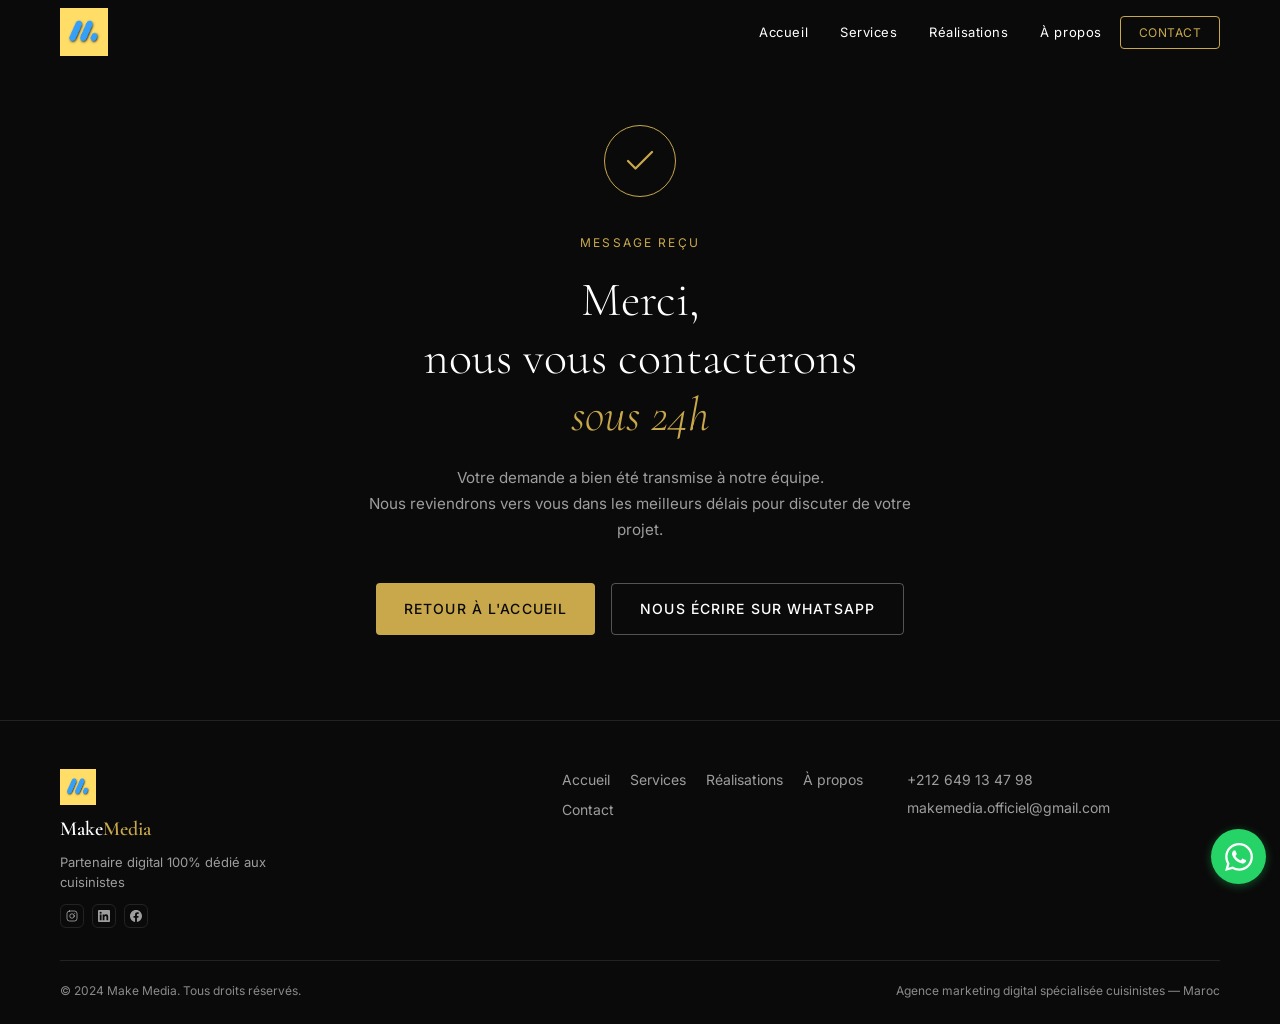
<file: merci.html>
<!DOCTYPE html>
<html lang="fr">
<head>
  <meta charset="UTF-8" />
  <meta name="viewport" content="width=device-width, initial-scale=1.0" />
  <meta name="theme-color" content="#0a0a0a" />

  <!-- SEO -->
  <title>Merci — Make Media Agence Marketing Digital</title>
  <meta name="description" content="Votre message a bien été envoyé. L'équipe Make Media vous contactera sous 24h." />
  <meta name="robots" content="noindex, nofollow" />

  <link rel="stylesheet" href="assets/css/style.css" />
  <link rel="preconnect" href="https://fonts.googleapis.com" />
  <link rel="preconnect" href="https://fonts.gstatic.com" crossorigin />
  <link href="https://fonts.googleapis.com/css2?family=Cormorant+Garamond:wght@300;400;600&family=Inter:wght@300;400;500;600&display=swap" rel="stylesheet" />

  <!-- Google tag (gtag.js) -->
  <script async src="https://www.googletagmanager.com/gtag/js?id=G-BC8J475ZQF"></script>
  <script>
    window.dataLayer = window.dataLayer || [];
    function gtag(){dataLayer.push(arguments);}
    gtag('js', new Date());
    gtag('config', 'G-BC8J475ZQF');
  </script>

  <!-- Meta Pixel Code -->
  <script>
  !function(f,b,e,v,n,t,s)
  {if(f.fbq)return;n=f.fbq=function(){n.callMethod?
  n.callMethod.apply(n,arguments):n.queue.push(arguments)};
  if(!f._fbq)f._fbq=n;n.push=n;n.loaded=!0;n.version='2.0';
  n.queue=[];t=b.createElement(e);t.async=!0;
  t.src=v;s=b.getElementsByTagName(e)[0];
  s.parentNode.insertBefore(t,s)}(window, document,'script',
  'https://connect.facebook.net/en_US/fbevents.js');
  fbq('init', '851456492533191');
  fbq('track', 'Lead');
  </script>
  <noscript><img height="1" width="1" style="display:none"
  src="https://www.facebook.com/tr?id=851456492533191&ev=Lead&noscript=1"
  /></noscript>
  <!-- End Meta Pixel Code -->

  <style>
    .merci {
      min-height: 80vh;
      display: flex;
      align-items: center;
      justify-content: center;
      padding: 120px 24px 80px;
    }
    .merci__inner {
      text-align: center;
      max-width: 560px;
    }
    .merci__icon {
      width: 72px;
      height: 72px;
      border: 1.5px solid var(--gold, #C9A84C);
      border-radius: 50%;
      display: flex;
      align-items: center;
      justify-content: center;
      margin: 0 auto 32px;
      color: var(--gold, #C9A84C);
    }
    .merci__icon svg {
      width: 36px;
      height: 36px;
    }
    .merci__tag {
      display: inline-block;
      font-size: .75rem;
      font-family: 'Inter', sans-serif;
      letter-spacing: .18em;
      text-transform: uppercase;
      color: var(--gold, #C9A84C);
      margin-bottom: 20px;
    }
    .merci__title {
      font-family: 'Cormorant Garamond', serif;
      font-size: clamp(2rem, 5vw, 3rem);
      font-weight: 300;
      line-height: 1.2;
      color: #fff;
      margin-bottom: 20px;
    }
    .merci__title em {
      font-style: italic;
      color: var(--gold, #C9A84C);
    }
    .merci__text {
      font-family: 'Inter', sans-serif;
      font-size: .95rem;
      color: rgba(255,255,255,.6);
      line-height: 1.7;
      margin-bottom: 40px;
    }
    .merci__actions {
      display: flex;
      gap: 16px;
      justify-content: center;
      flex-wrap: wrap;
    }
  </style>
</head>
<body>

  <!-- NAV -->
  <nav class="nav" id="nav">
    <div class="nav__inner">
      <a href="index.html" class="nav__logo" aria-label="Make Media">
        <img src="assets/images/logo.png" alt="Make Media" width="44" height="44" class="nav__logo-img" />
      </a>
      <button class="nav__burger" id="burgerBtn" aria-label="Menu" aria-expanded="false">
        <span></span><span></span><span></span>
      </button>
      <ul class="nav__links" id="navLinks" role="list">
        <li><a href="index.html" class="nav__link">Accueil</a></li>
        <li><a href="index.html#services" class="nav__link">Services</a></li>
        <li><a href="index.html#realisations" class="nav__link">Réalisations</a></li>
        <li><a href="index.html#apropos" class="nav__link">À propos</a></li>
        <li><a href="contact.html" class="nav__link nav__link--cta">Contact</a></li>
      </ul>
    </div>
  </nav>

  <main>

    <section class="merci" aria-label="Message envoyé avec succès">
      <div class="merci__inner">
        <div class="merci__icon" aria-hidden="true">
          <svg viewBox="0 0 24 24" fill="none" stroke="currentColor" stroke-width="1.5" stroke-linecap="round" stroke-linejoin="round">
            <polyline points="20 6 9 17 4 12"/>
          </svg>
        </div>
        <span class="merci__tag">Message reçu</span>
        <h1 class="merci__title">Merci,<br />nous vous contacterons<br /><em>sous 24h</em></h1>
        <p class="merci__text">
          Votre demande a bien été transmise à notre équipe.<br />
          Nous reviendrons vers vous dans les meilleurs délais pour discuter de votre projet.
        </p>
        <div class="merci__actions">
          <a href="index.html" class="btn btn--gold">Retour à l'accueil</a>
          <a href="https://wa.me/212649134798?text=Bonjour%20Make%20Media%2C%20je%20souhaite%20d%C3%A9marrer%20un%20projet%20digital." class="btn btn--ghost" target="_blank" rel="noopener noreferrer">Nous écrire sur WhatsApp</a>
        </div>
      </div>
    </section>

  </main>

  <!-- FOOTER -->
  <footer class="footer" role="contentinfo">
    <div class="container">
      <div class="footer__inner">
        <div class="footer__brand">
          <img src="assets/images/logo.png" alt="Make Media" width="40" height="40" loading="lazy" onerror="this.style.display='none'" />
          <span class="footer__brand-name">Make<span>Media</span></span>
          <p class="footer__tagline">Partenaire digital 100% dédié aux cuisinistes</p>
          <div class="footer__socials">
            <a href="https://www.instagram.com/makemedia.ma" target="_blank" rel="noopener noreferrer" aria-label="Instagram Make Media">
              <svg xmlns="http://www.w3.org/2000/svg" viewBox="0 0 24 24" fill="none" stroke="currentColor" stroke-width="1.75" stroke-linecap="round" stroke-linejoin="round"><rect x="2" y="2" width="20" height="20" rx="5" ry="5"/><circle cx="12" cy="12" r="4.5"/><circle cx="17.5" cy="6.5" r="1" fill="currentColor" stroke="none"/></svg>
            </a>
            <a href="https://www.linkedin.com/company/make-media-agency/" target="_blank" rel="noopener noreferrer" aria-label="LinkedIn Make Media">
              <svg xmlns="http://www.w3.org/2000/svg" viewBox="0 0 24 24" fill="currentColor"><path d="M20.45 20.45h-3.56v-5.57c0-1.33-.03-3.04-1.85-3.04-1.85 0-2.14 1.45-2.14 2.94v5.67H9.34V9h3.41v1.56h.05c.48-.9 1.64-1.85 3.37-1.85 3.6 0 4.27 2.37 4.27 5.45v6.29zM5.34 7.43a2.07 2.07 0 1 1 0-4.14 2.07 2.07 0 0 1 0 4.14zM7.12 20.45H3.55V9h3.57v11.45zM22.22 0H1.77C.79 0 0 .77 0 1.73v20.54C0 23.23.79 24 1.77 24h20.45C23.2 24 24 23.23 24 22.27V1.73C24 .77 23.2 0 22.22 0z"/></svg>
            </a>
            <a href="https://web.facebook.com/Makemediaagence" target="_blank" rel="noopener noreferrer" aria-label="Facebook Make Media">
              <svg xmlns="http://www.w3.org/2000/svg" viewBox="0 0 24 24" fill="currentColor"><path d="M24 12.07C24 5.41 18.63 0 12 0S0 5.41 0 12.07C0 18.1 4.39 23.1 10.13 24v-8.44H7.08v-3.49h3.04V9.41c0-3.02 1.8-4.7 4.54-4.7 1.31 0 2.68.24 2.68.24v2.97h-1.51c-1.95 0-1.95.93-1.95 1.88v2.27h3.32l-.53 3.49h-2.79V24C19.61 23.1 24 18.1 24 12.07z"/></svg>
            </a>
          </div>
        </div>
        <nav class="footer__nav" aria-label="Navigation pied de page">
          <a href="index.html">Accueil</a>
          <a href="index.html#services">Services</a>
          <a href="index.html#realisations">Réalisations</a>
          <a href="index.html#apropos">À propos</a>
          <a href="contact.html">Contact</a>
        </nav>
        <div class="footer__contact">
          <a href="tel:+212649134798">+212 649 13 47 98</a>
          <a href="mailto:makemedia.officiel@gmail.com">makemedia.officiel@gmail.com</a>
        </div>
      </div>
      <div class="footer__bottom">
        <p>&copy; 2024 Make Media. Tous droits réservés.</p>
        <p>Agence marketing digital spécialisée cuisinistes — Maroc</p>
      </div>
    </div>
  </footer>

  <!-- WhatsApp FAB -->
  <a href="https://wa.me/212649134798?text=Bonjour%20Make%20Media%2C%20je%20souhaite%20d%C3%A9marrer%20un%20projet%20digital." class="whatsapp-fab" target="_blank" rel="noopener noreferrer" aria-label="Contacter sur WhatsApp">
    <svg viewBox="0 0 24 24" fill="currentColor" aria-hidden="true"><path d="M17.472 14.382c-.297-.149-1.758-.867-2.03-.967-.273-.099-.471-.148-.67.15-.197.297-.767.966-.94 1.164-.173.199-.347.223-.644.075-.297-.15-1.255-.463-2.39-1.475-.883-.788-1.48-1.761-1.653-2.059-.173-.297-.018-.458.13-.606.134-.133.298-.347.446-.52.149-.174.198-.298.298-.497.099-.198.05-.371-.025-.52-.075-.149-.669-1.612-.916-2.207-.242-.579-.487-.5-.669-.51-.173-.008-.371-.01-.57-.01-.198 0-.52.074-.792.372-.272.297-1.04 1.016-1.04 2.479 0 1.462 1.065 2.875 1.213 3.074.149.198 2.096 3.2 5.077 4.487.709.306 1.262.489 1.694.625.712.227 1.36.195 1.871.118.571-.085 1.758-.719 2.006-1.413.248-.694.248-1.289.173-1.413-.074-.124-.272-.198-.57-.347m-5.421 7.403h-.004a9.87 9.87 0 0 1-5.031-1.378l-.361-.214-3.741.982.998-3.648-.235-.374a9.86 9.86 0 0 1-1.51-5.26c.001-5.45 4.436-9.884 9.888-9.884 2.64 0 5.122 1.03 6.988 2.898a9.825 9.825 0 0 1 2.893 6.994c-.003 5.45-4.437 9.884-9.885 9.884m8.413-18.297A11.815 11.815 0 0 0 12.05 0C5.495 0 .16 5.335.157 11.892c0 2.096.547 4.142 1.588 5.945L.057 24l6.305-1.654a11.882 11.882 0 0 0 5.683 1.448h.005c6.554 0 11.89-5.335 11.893-11.893a11.821 11.821 0 0 0-3.48-8.413Z"/></svg>
  </a>

  <script>
    /* === NAV scroll === */
    const nav = document.getElementById('nav');
    const onScroll = () => nav.classList.toggle('scrolled', window.scrollY > 20);
    window.addEventListener('scroll', onScroll, { passive: true });
    onScroll();

    /* === Burger menu === */
    const burgerBtn = document.getElementById('burgerBtn');
    const navLinks  = document.getElementById('navLinks');
    burgerBtn?.addEventListener('click', () => {
      const open = navLinks.classList.toggle('open');
      burgerBtn.classList.toggle('open', open);
      burgerBtn.setAttribute('aria-expanded', open);
      document.body.style.overflow = open ? 'hidden' : '';
    });
    navLinks?.querySelectorAll('.nav__link').forEach(link => {
      link.addEventListener('click', () => {
        navLinks.classList.remove('open');
        burgerBtn?.classList.remove('open');
        burgerBtn?.setAttribute('aria-expanded', 'false');
        document.body.style.overflow = '';
      });
    });
  </script>
</body>
</html>
</file>
<file: assets/css/style.css>
/* ============================================
   MAKE MEDIA — CSS Premium Mobile-First
   ============================================ */

/* === RESET & VARIABLES === */
*, *::before, *::after { box-sizing: border-box; margin: 0; padding: 0; }

:root {
  --gold: #C9A84C;
  --gold-light: #E8C76A;
  --gold-dark: #9A7A2E;
  --black: #0a0a0a;
  --black-2: #111111;
  --black-3: #1a1a1a;
  --gray-1: #2a2a2a;
  --gray-2: #3a3a3a;
  --gray-light: #8a8a8a;
  --white: #ffffff;
  --white-90: rgba(255,255,255,.9);
  --white-60: rgba(255,255,255,.6);
  --white-10: rgba(255,255,255,.1);

  --font-serif: 'Cormorant Garamond', Georgia, serif;
  --font-sans: 'Inter', system-ui, -apple-system, sans-serif;

  --nav-h: 64px;
  --container: 1200px;
  --radius: 4px;
  --radius-lg: 12px;
  --transition: .3s cubic-bezier(.4,0,.2,1);
  --transition-slow: .6s cubic-bezier(.4,0,.2,1);
}

html {
  scroll-behavior: smooth;
  -webkit-text-size-adjust: 100%;
}

body {
  font-family: var(--font-sans);
  background: var(--black);
  color: var(--white);
  line-height: 1.6;
  overflow-x: hidden;
  -webkit-font-smoothing: antialiased;
}

img { display: block; max-width: 100%; height: auto; }
a { color: inherit; text-decoration: none; }
ul { list-style: none; }
button { cursor: pointer; border: none; background: none; font-family: inherit; }
input, textarea, select { font-family: inherit; }

/* === UTILITIES === */
.container {
  width: 100%;
  max-width: var(--container);
  margin: 0 auto;
  padding: 0 20px;
}

/* === REVEAL ANIMATIONS === */
.reveal {
  opacity: 0;
  transform: translateY(28px);
  transition: opacity .7s ease, transform .7s ease;
}
.reveal.visible { opacity: 1; transform: none; }
.reveal--delay-1 { transition-delay: .12s; }
.reveal--delay-2 { transition-delay: .24s; }
.reveal--delay-3 { transition-delay: .36s; }

/* === BUTTONS === */
.btn {
  display: inline-flex;
  align-items: center;
  gap: 8px;
  padding: 14px 28px;
  border-radius: var(--radius);
  font-size: .875rem;
  font-weight: 500;
  letter-spacing: .08em;
  text-transform: uppercase;
  transition: var(--transition);
  white-space: nowrap;
}
.btn--gold {
  background: var(--gold);
  color: var(--black);
}
.btn--gold:hover { background: var(--gold-light); transform: translateY(-2px); box-shadow: 0 8px 24px rgba(201,168,76,.35); }
.btn--ghost {
  border: 1px solid rgba(255,255,255,.3);
  color: var(--white);
  background: transparent;
}
.btn--ghost:hover { border-color: var(--gold); color: var(--gold); }
.btn--whatsapp {
  background: #25D366;
  color: var(--white);
  margin-top: 8px;
  width: 100%;
  justify-content: center;
}
.btn--whatsapp:hover { background: #1da851; transform: translateY(-2px); }
.btn--full { width: 100%; justify-content: center; }

/* === SECTION SHARED === */
.section-tag {
  display: inline-block;
  font-size: .7rem;
  font-weight: 600;
  letter-spacing: .2em;
  text-transform: uppercase;
  color: var(--gold);
  margin-bottom: 12px;
}
.section-title {
  font-family: var(--font-serif);
  font-size: clamp(2rem, 5vw, 3rem);
  font-weight: 400;
  line-height: 1.2;
  color: var(--white);
}
.section-title em {
  font-style: italic;
  color: var(--gold);
}
.section-sub {
  color: var(--white-60);
  font-size: .9375rem;
  margin-top: 12px;
  max-width: 520px;
}
.section-header { margin-bottom: 48px; }

/* ============================================
   NAVIGATION
   ============================================ */
.nav {
  position: fixed;
  top: 0;
  left: 0;
  right: 0;
  z-index: 100;
  height: var(--nav-h);
  transition: background var(--transition), box-shadow var(--transition);
}
.nav.scrolled {
  background: rgba(10,10,10,.95);
  backdrop-filter: blur(12px);
  -webkit-backdrop-filter: blur(12px);
  box-shadow: 0 1px 0 rgba(255,255,255,.06);
}
.nav__inner {
  height: 100%;
  display: flex;
  align-items: center;
  justify-content: space-between;
  padding: 0 20px;
  max-width: var(--container);
  margin: 0 auto;
}
.nav__logo {
  display: flex;
  align-items: center;
  gap: 10px;
  z-index: 101;
}
.nav__logo-img {
  width: 48px;
  height: 48px;
  object-fit: contain;
}
.nav__logo-text {
  font-family: var(--font-serif);
  font-size: 1.25rem;
  font-weight: 600;
  letter-spacing: .02em;
}
.nav__logo-text span { color: var(--gold); }

.nav__burger {
  display: flex;
  flex-direction: column;
  justify-content: center;
  gap: 5px;
  width: 32px;
  height: 32px;
  z-index: 101;
}
.nav__burger span {
  display: block;
  height: 1.5px;
  background: var(--white);
  border-radius: 2px;
  transition: var(--transition);
  transform-origin: center;
}
.nav__burger.open span:nth-child(1) { transform: translateY(6.5px) rotate(45deg); }
.nav__burger.open span:nth-child(2) { opacity: 0; transform: scaleX(0); }
.nav__burger.open span:nth-child(3) { transform: translateY(-6.5px) rotate(-45deg); }

.nav__links {
  position: fixed;
  inset: 0;
  background: rgba(10,10,10,.98);
  display: flex;
  flex-direction: column;
  align-items: center;
  justify-content: center;
  gap: 32px;
  opacity: 0;
  pointer-events: none;
  transition: opacity var(--transition);
}
.nav__links.open { opacity: 1; pointer-events: all; }

.nav__link {
  font-size: 1.5rem;
  font-family: var(--font-serif);
  font-weight: 300;
  letter-spacing: .04em;
  transition: color var(--transition);
}
.nav__link:hover { color: var(--gold); }
.nav__link--cta {
  color: var(--gold);
  border: 1px solid var(--gold);
  padding: 10px 28px;
  border-radius: var(--radius);
  font-size: 1rem;
  font-family: var(--font-sans);
  font-weight: 500;
  letter-spacing: .1em;
  text-transform: uppercase;
}

/* ============================================
   HERO
   ============================================ */
.hero {
  position: relative;
  min-height: 100svh;
  display: flex;
  align-items: center;
  padding: calc(var(--nav-h) + 40px) 20px 80px;
  overflow: hidden;
}
.hero__bg {
  position: absolute;
  inset: 0;
  overflow: hidden;
}
.hero__video {
  position: absolute;
  inset: 0;
  width: 100%;
  height: 100%;
  object-fit: cover;
  object-position: center;
}
.hero__overlay {
  position: absolute;
  inset: 0;
  background:
    linear-gradient(to bottom, rgba(10,10,10,.55) 0%, rgba(10,10,10,.4) 50%, rgba(10,10,10,.75) 100%),
    radial-gradient(ellipse 80% 60% at 50% 0%, rgba(0,0,0,.3) 0%, transparent 70%);
}
.hero__gradient {
  position: absolute;
  bottom: 0;
  left: 0;
  right: 0;
  height: 240px;
  background: linear-gradient(to top, var(--black), transparent);
}
.hero__content {
  position: relative;
  z-index: 1;
  max-width: 720px;
  text-align: center;
}
.hero__eyebrow {
  font-size: .75rem;
  font-weight: 500;
  letter-spacing: .25em;
  text-transform: uppercase;
  color: var(--gold);
  margin-bottom: 20px;
}
.hero__title {
  font-family: var(--font-serif);
  font-size: clamp(2.4rem, 8vw, 5rem);
  font-weight: 300;
  line-height: 1.1;
  margin-bottom: 24px;
}
.hero__title em {
  font-style: italic;
  color: var(--gold);
}
.hero__sub {
  font-size: clamp(.875rem, 2.5vw, 1.0625rem);
  color: var(--white-60);
  line-height: 1.7;
  margin-bottom: 36px;
}
.hero__actions {
  display: flex;
  flex-wrap: wrap;
  gap: 12px;
  justify-content: center;
}
.hero__scroll-hint {
  position: absolute;
  bottom: 32px;
  left: 50%;
  transform: translateX(-50%);
}
.hero__scroll-hint span {
  display: block;
  width: 1px;
  height: 48px;
  background: linear-gradient(to bottom, rgba(201,168,76,.6), transparent);
  animation: scrollPulse 2s ease-in-out infinite;
}
@keyframes scrollPulse {
  0%, 100% { opacity: .4; transform: scaleY(1); }
  50% { opacity: 1; transform: scaleY(.7) translateY(-8px); }
}

/* ============================================
   STATS
   ============================================ */
.stats {
  padding: 60px 0;
  border-top: 1px solid var(--white-10);
  border-bottom: 1px solid var(--white-10);
  background: var(--black-2);
}
.stats__grid {
  display: grid;
  grid-template-columns: repeat(3, 1fr);
  gap: 1px;
  background: var(--white-10);
  border: 1px solid var(--white-10);
  border-radius: var(--radius);
  overflow: hidden;
}
.stats__item {
  background: var(--black-2);
  padding: 32px 20px;
  text-align: center;
}
.stats__number {
  display: block;
  font-family: var(--font-serif);
  font-size: clamp(2rem, 6vw, 3.5rem);
  font-weight: 400;
  color: var(--gold);
  line-height: 1;
}
.stats__unit {
  font-family: var(--font-serif);
  font-size: clamp(1rem, 3vw, 1.5rem);
  color: var(--gold);
}
.stats__label {
  font-size: .75rem;
  color: var(--white-60);
  margin-top: 8px;
  line-height: 1.4;
}

/* ============================================
   SERVICES
   ============================================ */
.services {
  padding: 80px 0;
  background: var(--black);
}
.services__grid {
  display: grid;
  grid-template-columns: 1fr;
  gap: 20px;
}
.service-card {
  background: var(--black-2);
  border: 1px solid rgba(255,255,255,.07);
  border-radius: var(--radius-lg);
  padding: 32px 24px;
  transition: border-color var(--transition), transform var(--transition), box-shadow var(--transition);
}
.service-card:hover {
  border-color: rgba(201,168,76,.35);
  transform: translateY(-4px);
  box-shadow: 0 16px 40px rgba(0,0,0,.4);
}
.service-card__icon {
  width: 44px;
  height: 44px;
  color: var(--gold);
  margin-bottom: 20px;
}
.service-card__icon svg { width: 100%; height: 100%; }
.service-card__title {
  font-family: var(--font-serif);
  font-size: 1.375rem;
  font-weight: 400;
  margin-bottom: 12px;
}
.service-card__desc {
  font-size: .875rem;
  color: var(--white-60);
  line-height: 1.65;
  margin-bottom: 16px;
}
.service-card__list {
  display: flex;
  flex-direction: column;
  gap: 6px;
}
.service-card__list li {
  font-size: .8rem;
  color: var(--white-60);
  padding-left: 14px;
  position: relative;
}
.service-card__list li::before {
  content: '';
  position: absolute;
  left: 0;
  top: 50%;
  transform: translateY(-50%);
  width: 5px;
  height: 1px;
  background: var(--gold);
}
.services__cta {
  margin-top: 48px;
  text-align: center;
}

/* ============================================
   RÉALISATIONS / GALLERY
   ============================================ */
.realisations {
  padding: 80px 0;
  background: var(--black-2);
  overflow: hidden;
}
.gallery {
  display: grid;
  grid-template-columns: 1fr 1fr;
  gap: 3px;
  margin-top: 0;
}
.gallery__thumb {
  position: relative;
  overflow: hidden;
  background: var(--gray-1);
  height: 200px;
}
.gallery__thumb img {
  position: absolute;
  inset: 0;
  width: 100%;
  height: 100%;
  object-fit: cover;
  transition: transform .6s ease;
}
.gallery__thumb:hover img { transform: scale(1.04); }
.gallery__overlay {
  position: absolute;
  inset: 0;
  background: linear-gradient(to top, rgba(0,0,0,.7) 0%, transparent 50%);
  display: flex;
  align-items: flex-end;
  padding: 16px;
  opacity: 0;
  transition: opacity var(--transition);
}
.gallery__thumb:hover .gallery__overlay { opacity: 1; }
.gallery__overlay span {
  font-size: .8rem;
  font-weight: 500;
  letter-spacing: .1em;
  text-transform: uppercase;
  color: var(--white);
}


/* ============================================
   À PROPOS
   ============================================ */
.apropos {
  padding: 80px 0;
  background: var(--black);
}
.apropos__inner {
  display: grid;
  grid-template-columns: 1fr;
  gap: 48px;
}
.apropos__text {
  font-size: .9375rem;
  color: var(--white-60);
  line-height: 1.75;
  margin-bottom: 16px;
}
.apropos__text strong { color: var(--white); }
.apropos__values {
  display: flex;
  flex-direction: column;
  gap: 20px;
  margin: 28px 0 32px;
}
.apropos__value {
  display: flex;
  align-items: flex-start;
  gap: 14px;
}
.apropos__value-icon {
  color: var(--gold);
  font-size: .55rem;
  margin-top: 6px;
  flex-shrink: 0;
}
.apropos__value strong {
  display: block;
  font-size: .9375rem;
  margin-bottom: 2px;
}
.apropos__value p {
  font-size: .8125rem;
  color: var(--white-60);
}
.apropos__visual { display: none; }
.apropos__img-wrap {
  position: relative;
  border-radius: var(--radius-lg);
  overflow: hidden;
}
.apropos__img-wrap img {
  width: 100%;
  height: 100%;
  object-fit: cover;
  border-radius: var(--radius-lg);
}
.apropos__badge {
  position: absolute;
  bottom: 24px;
  right: 24px;
  background: var(--gold);
  color: var(--black);
  border-radius: 50%;
  width: 80px;
  height: 80px;
  display: flex;
  flex-direction: column;
  align-items: center;
  justify-content: center;
  text-align: center;
}
.apropos__badge-num {
  font-family: var(--font-serif);
  font-size: 1.5rem;
  font-weight: 600;
  line-height: 1;
}
.apropos__badge-text {
  font-size: .55rem;
  font-weight: 600;
  text-transform: uppercase;
  letter-spacing: .05em;
  line-height: 1.3;
}

/* ============================================
   CONTACT
   ============================================ */
.contact {
  padding: 100px 0 120px;
  background: var(--black);
  position: relative;
  overflow: hidden;
  text-align: center;
}
.contact .section-header {
  text-align: center;
}
.contact__glow {
  position: absolute;
  inset: 0;
  background:
    radial-gradient(ellipse 70% 60% at 50% 100%, rgba(201,168,76,.08) 0%, transparent 70%),
    radial-gradient(ellipse 40% 40% at 50% 50%, rgba(201,168,76,.04) 0%, transparent 60%);
  pointer-events: none;
}
.contact__cta-block {
  text-align: center;
  max-width: 680px;
  margin: 0 auto;
}
.contact__card {
  position: relative;
  padding: 56px 48px 48px;
  border: 1px solid rgba(201,168,76,.18);
  background: linear-gradient(160deg, rgba(201,168,76,.04) 0%, rgba(255,255,255,.02) 100%);
  backdrop-filter: blur(4px);
  text-align: center;
}
.contact__corner {
  position: absolute;
  width: 20px;
  height: 20px;
  border-color: var(--gold);
  border-style: solid;
}
.contact__corner--tl {
  top: -1px; left: -1px;
  border-width: 2px 0 0 2px;
}
.contact__corner--br {
  bottom: -1px; right: -1px;
  border-width: 0 2px 2px 0;
}
.contact__card-deco {
  display: flex;
  align-items: center;
  gap: 12px;
  justify-content: center;
  margin-bottom: 32px;
}
.contact__diamond {
  font-size: .55rem;
  color: var(--gold);
  opacity: .7;
}
.contact__rule {
  flex: 1;
  max-width: 80px;
  height: 1px;
  background: linear-gradient(90deg, transparent, rgba(201,168,76,.5), transparent);
}
.contact__cta-text {
  font-size: 1.05rem;
  color: rgba(255,255,255,.65);
  line-height: 1.9;
  margin-bottom: 40px;
}
.btn--contact-cta {
  padding: 16px 40px;
  font-size: .9rem;
  letter-spacing: .12em;
  box-shadow: 0 0 0 0 rgba(201,168,76,0);
  transition: background var(--transition), transform var(--transition), box-shadow var(--transition);
}
.btn--contact-cta svg {
  width: 16px;
  height: 16px;
  transition: transform var(--transition);
}
.btn--contact-cta:hover svg { transform: translateX(4px); }
.btn--contact-cta:hover {
  box-shadow: 0 0 32px rgba(201,168,76,.4), 0 8px 24px rgba(201,168,76,.25);
}
.contact__cta-note {
  display: inline-flex;
  align-items: center;
  justify-content: center;
  gap: 5px;
  margin-top: 20px;
  font-size: .7rem;
  letter-spacing: .08em;
  text-transform: uppercase;
  color: rgba(255,255,255,.3);
}
.contact__cta-note svg {
  width: 11px !important;
  height: 11px !important;
  max-width: 11px;
  max-height: 11px;
  color: var(--gold);
  opacity: .5;
  flex-shrink: 0;
}
.contact__item {
  display: flex;
  align-items: flex-start;
  gap: 16px;
  margin-bottom: 28px;
  min-width: 0;
  width: 100%;
}
.contact__item-icon {
  width: 45px;
  height: 45px;
  background: rgba(201,168,76,.1);
  border-radius: 8px;
  display: flex;
  align-items: center;
  justify-content: center;
  flex-shrink: 0;
  color: var(--gold);
}
.contact__item-icon svg { width: 22px; height: 22px; }
.contact__item-label {
  font-size: .7rem;
  letter-spacing: .12em;
  text-transform: uppercase;
  color: var(--gold);
  margin-bottom: 2px;
}
.contact__item-value {
  font-size: .9375rem;
  color: var(--white-90);
  transition: color var(--transition);
  word-break: break-word;
  overflow-wrap: break-word;
  min-width: 0;
}
a.contact__item-value:hover { color: var(--gold); }

.contact__item > div {
  min-width: 0;
  flex: 1;
}

/* FORM */
.contact__form {
  display: grid;
  grid-template-columns: 1fr 1fr;
  gap: 16px;
}
.form-group { display: flex; flex-direction: column; gap: 6px; }
.form-group--full { grid-column: 1 / -1; }
.form-group label {
  font-size: .75rem;
  font-weight: 500;
  letter-spacing: .06em;
  text-transform: uppercase;
  color: var(--white-60);
}
.form-group input,
.form-group textarea,
.form-group select {
  background: rgba(255,255,255,.05);
  border: 1px solid rgba(255,255,255,.1);
  border-radius: var(--radius);
  padding: 12px 14px;
  color: var(--white);
  font-size: .9375rem;
  transition: border-color var(--transition);
  -webkit-appearance: none;
  appearance: none;
}
.form-group input:focus,
.form-group textarea:focus {
  outline: none;
  border-color: var(--gold);
}

/* Radio group */
.radio-group {
  display: flex;
  gap: 10px;
  flex-wrap: wrap;
}
.radio-option {
  display: flex;
  align-items: center;
  gap: 0;
  cursor: pointer;
  flex: 1;
  min-width: 90px;
}
.radio-option input[type="radio"] {
  position: absolute;
  opacity: 0;
  width: 0;
  height: 0;
}
.radio-option span {
  display: flex;
  align-items: center;
  justify-content: center;
  width: 100%;
  padding: 11px 10px;
  border: 1px solid rgba(255,255,255,.12);
  border-radius: var(--radius);
  font-size: .8375rem;
  font-weight: 500;
  color: var(--white-60);
  background: rgba(255,255,255,.04);
  transition: border-color var(--transition), color var(--transition), background var(--transition);
  text-align: center;
  letter-spacing: .02em;
}
.radio-option input[type="radio"]:checked + span {
  border-color: var(--gold);
  color: var(--gold);
  background: rgba(201,168,76,.1);
}
.radio-option:hover span {
  border-color: rgba(201,168,76,.4);
  color: var(--white-90);
}
.form-group input::placeholder,
.form-group textarea::placeholder { color: var(--gray-light); }
.form-group textarea { resize: vertical; min-height: 110px; }
.form-group--full.btn-wrap { grid-column: 1 / -1; }
.contact__form .btn--gold { grid-column: 1 / -1; }
.form-note {
  grid-column: 1 / -1;
  text-align: center;
  font-size: .75rem;
  color: var(--white-60);
  margin-top: -4px;
}

/* ============================================
   FOOTER
   ============================================ */
.footer {
  background: var(--black);
  border-top: 1px solid var(--white-10);
  padding: 48px 0 24px;
}
.footer__inner {
  display: grid;
  grid-template-columns: 1fr;
  gap: 32px;
  margin-bottom: 32px;
}
.footer__brand {
  display: flex;
  flex-direction: column;
  gap: 8px;
}
.footer__brand img { width: 36px; height: 36px; object-fit: contain; }
.footer__brand-name {
  font-family: var(--font-serif);
  font-size: 1.25rem;
  font-weight: 600;
}
.footer__brand-name span { color: var(--gold); }
.footer__tagline {
  font-size: .8125rem;
  color: var(--white-60);
  max-width: 240px;
  line-height: 1.5;
}
.footer__socials {
  display: flex;
  flex-direction: row;
  gap: 8px;
  margin-top: 4px;
}
.footer__socials a {
  display: flex;
  align-items: center;
  justify-content: center;
  width: 24px;
  height: 24px;
  border-radius: 6px;
  color: var(--white-60);
  border: 1px solid var(--white-10);
  transition: color var(--transition), border-color var(--transition), transform var(--transition);
}
.footer__socials a svg {
  width: 12px;
  height: 12px;
}
.footer__socials a:hover {
  color: var(--gold);
  border-color: var(--gold);
  transform: translateY(-2px);
}
.footer__nav {
  display: flex;
  flex-wrap: wrap;
  gap: 8px 20px;
}
.footer__nav a {
  font-size: .875rem;
  color: var(--white-60);
  transition: color var(--transition);
}
.footer__nav a:hover { color: var(--gold); }
.footer__contact {
  display: flex;
  flex-direction: column;
  gap: 6px;
}
.footer__contact a {
  font-size: .875rem;
  color: var(--white-60);
  transition: color var(--transition);
}
.footer__contact a:hover { color: var(--gold); }
.footer__bottom {
  border-top: 1px solid var(--white-10);
  padding-top: 20px;
  display: flex;
  flex-wrap: wrap;
  gap: 4px;
  justify-content: space-between;
}
.footer__bottom p {
  font-size: .75rem;
  color: var(--gray-light);
}

/* ============================================
   WHATSAPP FAB
   ============================================ */
.whatsapp-fab {
  position: fixed;
  bottom: 16px;
  right: 14px;
  z-index: 90;
  width: 55px;
  height: 55px;
  border-radius: 50%;
  background: #25D366;
  display: flex;
  align-items: center;
  justify-content: center;
  box-shadow: 0 2px 10px rgba(37,211,102,.35);
  transition: transform var(--transition), box-shadow var(--transition);
}
.whatsapp-fab svg { width: 28px; height: 28px; }
.whatsapp-fab:hover { transform: scale(1.07); box-shadow: 0 4px 16px rgba(37,211,102,.5); }

@media (max-width: 480px) {
  .contact__card { padding: 36px 24px 32px; }
}

/* ============================================
   DESKTOP (≥768px)
   ============================================ */
@media (min-width: 768px) {
  .nav__burger { display: none; }
  .nav__links {
    position: static;
    background: none;
    flex-direction: row;
    opacity: 1;
    pointer-events: all;
    gap: 4px;
  }
  .nav__link {
    font-size: .8125rem;
    font-family: var(--font-sans);
    font-weight: 400;
    letter-spacing: .04em;
    padding: 6px 14px;
    border-radius: 4px;
  }
  .nav__link--cta {
    font-size: .75rem;
    padding: 8px 18px;
  }
  .nav.scrolled { background: rgba(10,10,10,.92); }

  .hero { padding: calc(var(--nav-h) + 60px) 40px 100px; }
  .hero__content { margin: 0 auto; text-align: center; }
  .hero__actions { justify-content: center; }

  .stats__item { padding: 40px 24px; }

  .services { padding: 100px 0; }
  .services__grid { grid-template-columns: 1fr 1fr; }

  .realisations { padding: 100px 0; }
  .gallery {
    grid-template-columns: repeat(3, 1fr);
    gap: 4px;
  }
  .gallery__thumb { height: 300px; }

  .apropos { padding: 100px 0; }
  .apropos__inner { grid-template-columns: 1fr 1fr; align-items: center; }
  .apropos__visual { display: block; }

  .contact { padding: 120px 0 140px; }
  .contact__inner { grid-template-columns: 1fr 1.5fr; align-items: start; }

  .footer__inner { grid-template-columns: 1.5fr 1fr 1fr; align-items: start; }
  .footer__bottom { flex-direction: row; }
}

@media (min-width: 1024px) {
  .services__grid { grid-template-columns: repeat(4, 1fr); }
  .gallery { grid-template-columns: repeat(3, 1fr); gap: 6px; }
  .hero { min-height: 100svh; }
}

/* === Accessibility === */
@media (prefers-reduced-motion: reduce) {
  *, *::before, *::after {
    animation-duration: .01ms !important;
    transition-duration: .01ms !important;
  }
  .reveal { opacity: 1; transform: none; }
}
</file>
